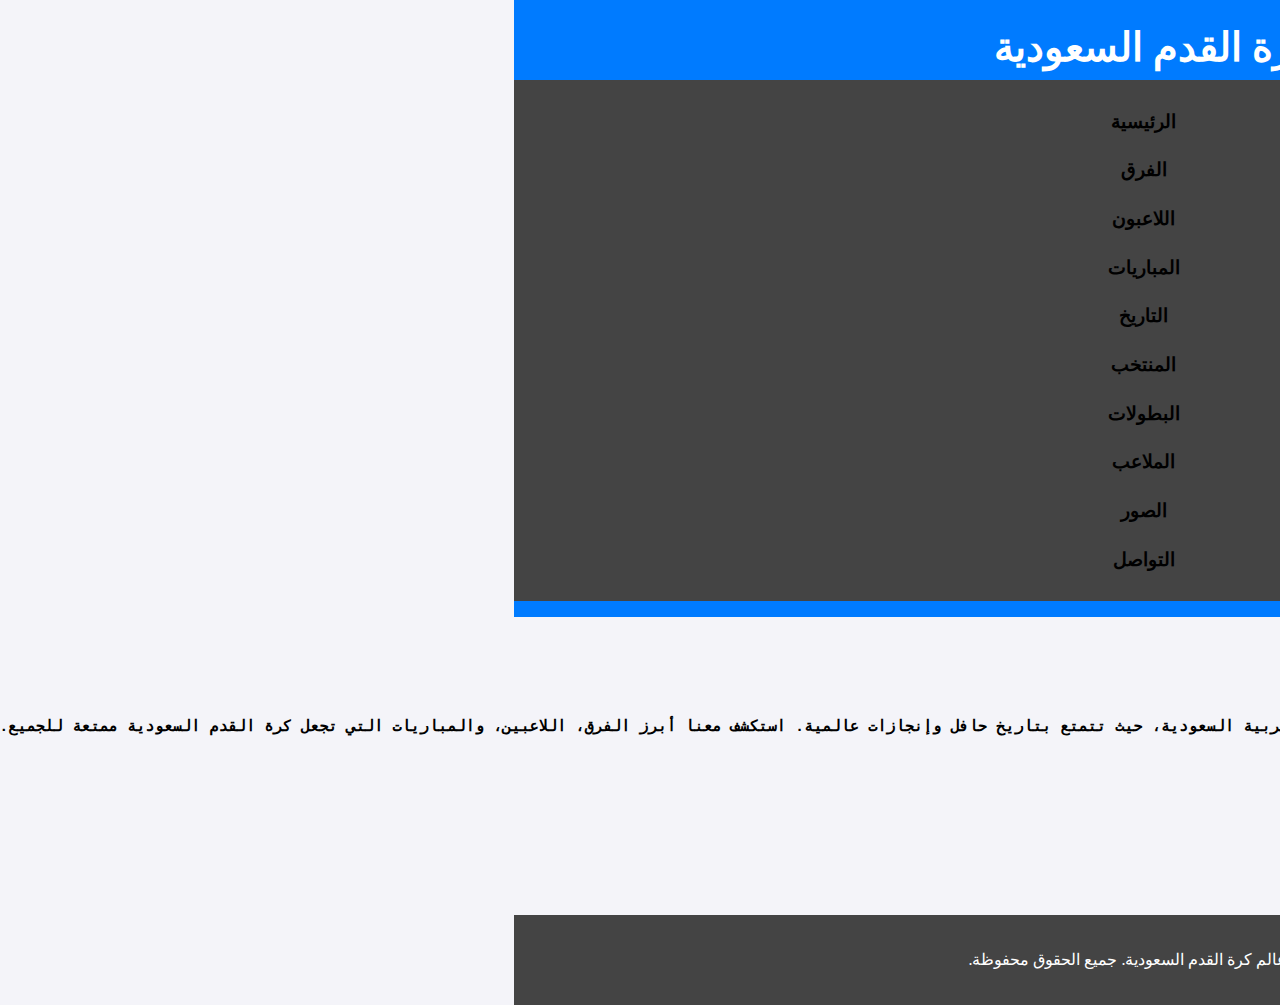
<file: index.html>
<!DOCTYPE html>
<html lang="ar">
<head>
  <meta charset="UTF-8">
  <meta name="viewport" content="width=device-width, initial-scale=1.0">
  <title>كرة القدم السعودية</title>
  <link rel="stylesheet" href="pages/style.css">
  <script src="js/script.js" defer> </script> 

</head>
<body>
  <header>
    <h1>كرة القدم السعودية</h1>
    <nav>
      <ul>
        <h3><li><a href="index.html">الرئيسية</a></li></h3>
        <h3><li><a href="pages/teams.html">الفرق</a></li></h3>
        <h3><li><a href="pages/players.html">اللاعبون</a></li></h3>
        <h3><li><a href="pages/matches.html">المباريات</a></li></h3>
        <h3><li><a href="pages/history.html">التاريخ</a></li></h3>
        <h3><li><a href="pages/news.html">المنتخب</a></li></h3>
        <h3><li><a href="pages/trophies.html">البطولات</a></li></h3>
        <h3><li><a href="pages/stadiums.html">الملاعب</a></li></h3>
        <h3><li><a href="pages/gallery.html">الصور</a></li></h3>
        <h3><li><a href="pages/contact.html">التواصل</a></li></h3>
      </ul>
    </nav>
  </header>
  <main>

    <h2>مرحبًا بك في عالم كرة القدم السعودية!</h2>
             <pre><h3>تُعد كرة القدم السعودية من أبرز الرياضات في المملكة العربية السعودية، حيث تتمتع بتاريخ حافل وإنجازات عالمية. استكشف معنا أبرز الفرق، اللاعبين، والمباريات التي تجعل كرة القدم السعودية ممتعة للجميع.</h3> </pre>
			<p><strong>استمتع بالرحلة!</strong></p>

	
	 

  </main>
  <footer>
    <p>© 2024 عالم كرة القدم السعودية. جميع الحقوق محفوظة.</p>
  </footer>
  
</body>
</html>
</file>
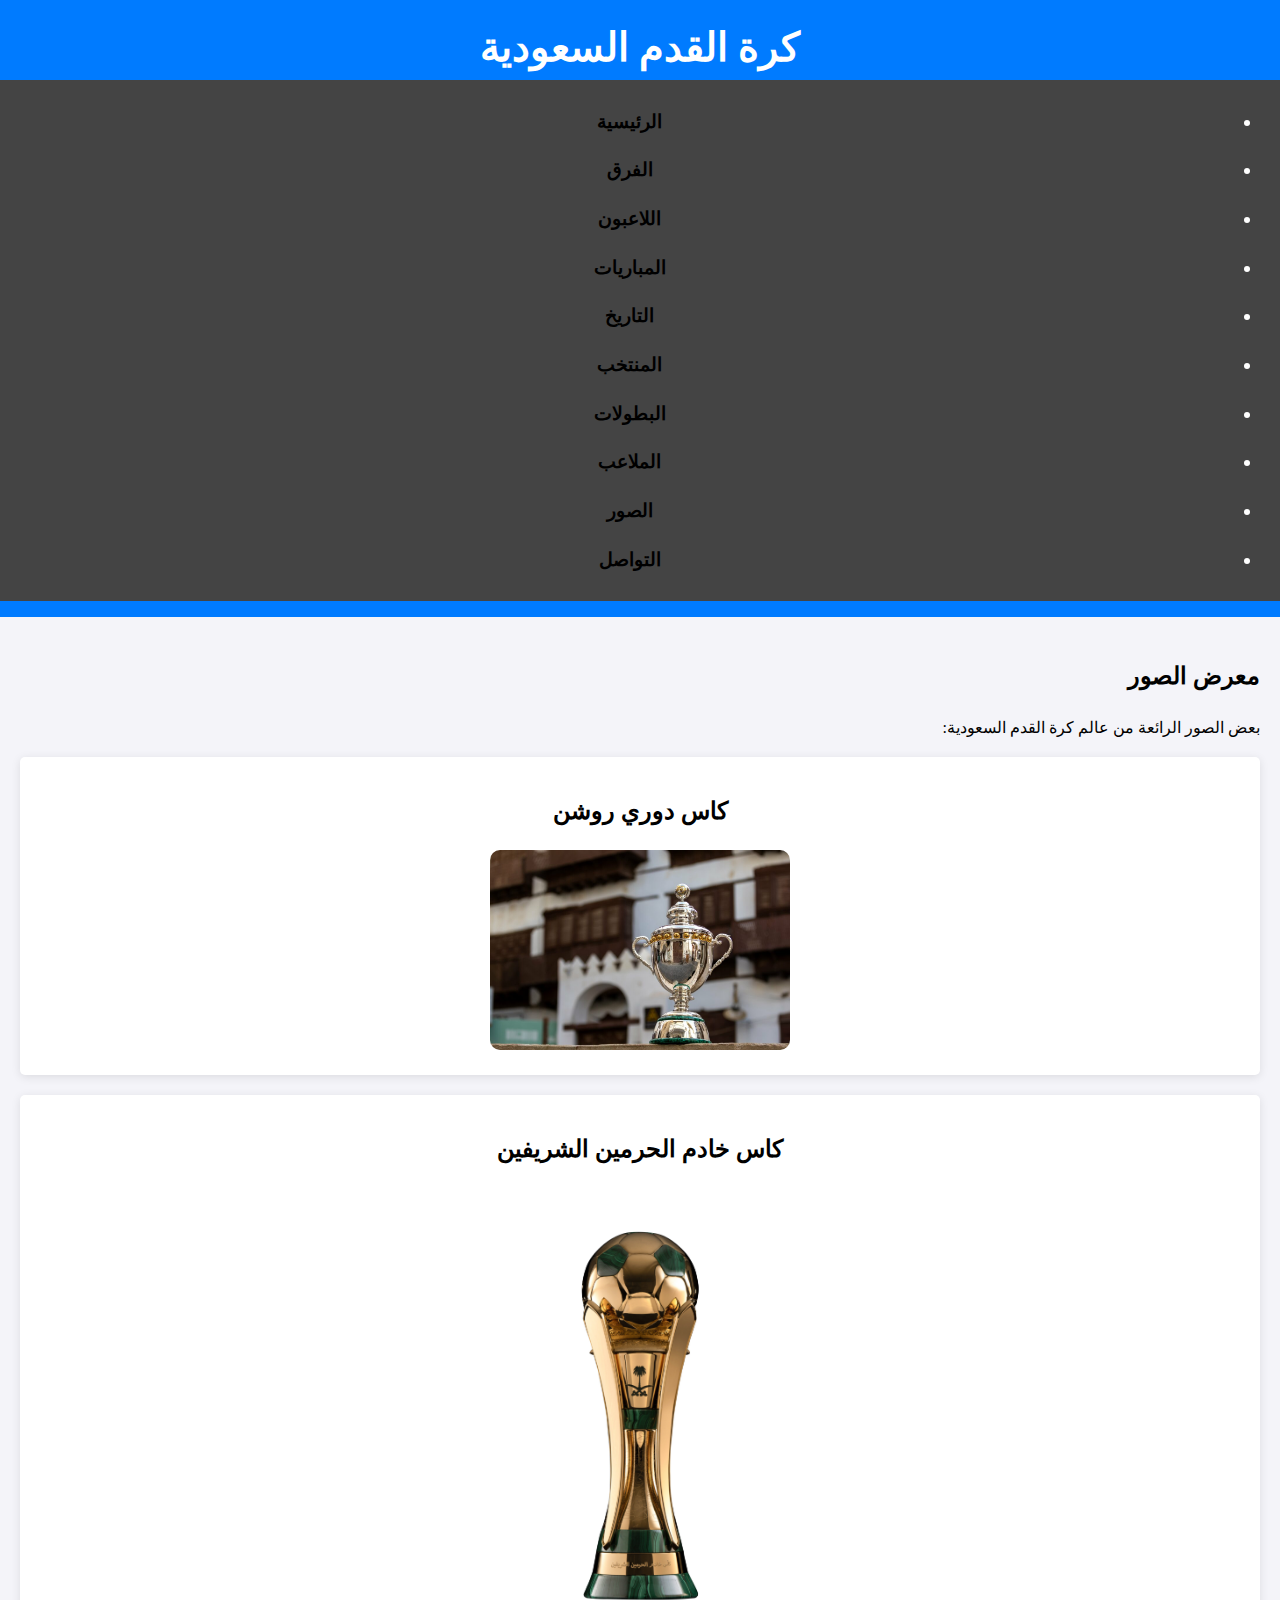
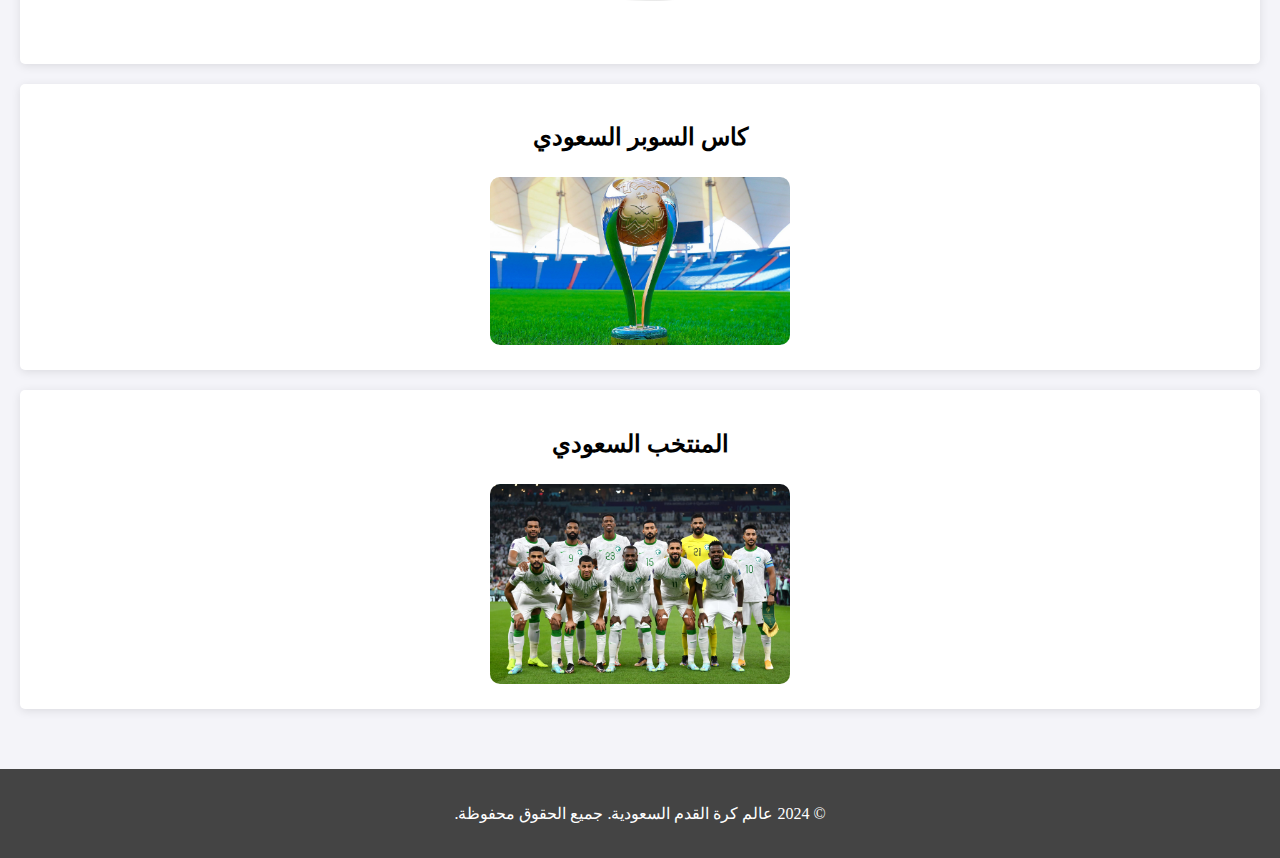
<file: pages/gallery.html>
<!DOCTYPE html>
<html lang="ar">
<head>
  <meta charset="UTF-8">
  <meta name="viewport" content="width=device-width, initial-scale=1.0">
  <title>معرض الصور</title>
  <link rel="stylesheet" href="style.css">
</head>
<body>
  <header>
    <h1>كرة القدم السعودية</h1>
    <nav>
      <ul>
        <h3><li><a href="../index.html">الرئيسية</a></li></h3>
        <h3><li><a href="teams.html">الفرق</a></li></h3>
        <h3><li><a href="players.html">اللاعبون</a></li></h3>
        <h3><li><a href="matches.html">المباريات</a></li></h3>
        <h3><li><a href="history.html">التاريخ</a></li></h3>
        <h3><li><a href="news.html">المنتخب</a></li></h3>
        <h3><li><a href="trophies.html">البطولات</a></li></h3>
        <h3><li><a href="stadiums.html">الملاعب</a></li></h3>
        <h3><li><a href="gallery.html">الصور</a></li></h3>
        <h3><li><a href="contact.html">التواصل</a></li></h3>
      </ul>
    </nav>
  </header>
  <main>
    <h2>معرض الصور</h2>
    <p>بعض الصور الرائعة من عالم كرة القدم السعودية:</p>

	<section class="gallery">
<article>
	<h2> كاس دوري روشن </h2>
    <img src="../images/ROSHN.jpg" alt="كاس الدوري" width="300">
</article>

<article>
	<h2> كاس خادم الحرمين الشريفين </h2>
    <img src="../images/king-cup.jpg" alt="كاس الملك" width="300">
</article>

<article>
	<h2> كاس السوبر السعودي </h2>
    <img src="../images/super-cup.jpg" alt="كاس السوبر السعودي" width="300">
</article>

<article>
	<h2> المنتخب السعودي </h2>
    <img src="../images/saudi-team.jpg" alt="المنتخب السعودي" width="300">

</article>

</section>


  </main>
  <footer>
    <p>© 2024 عالم كرة القدم السعودية. جميع الحقوق محفوظة.</p>
  </footer>
</body>
</html>
</file>
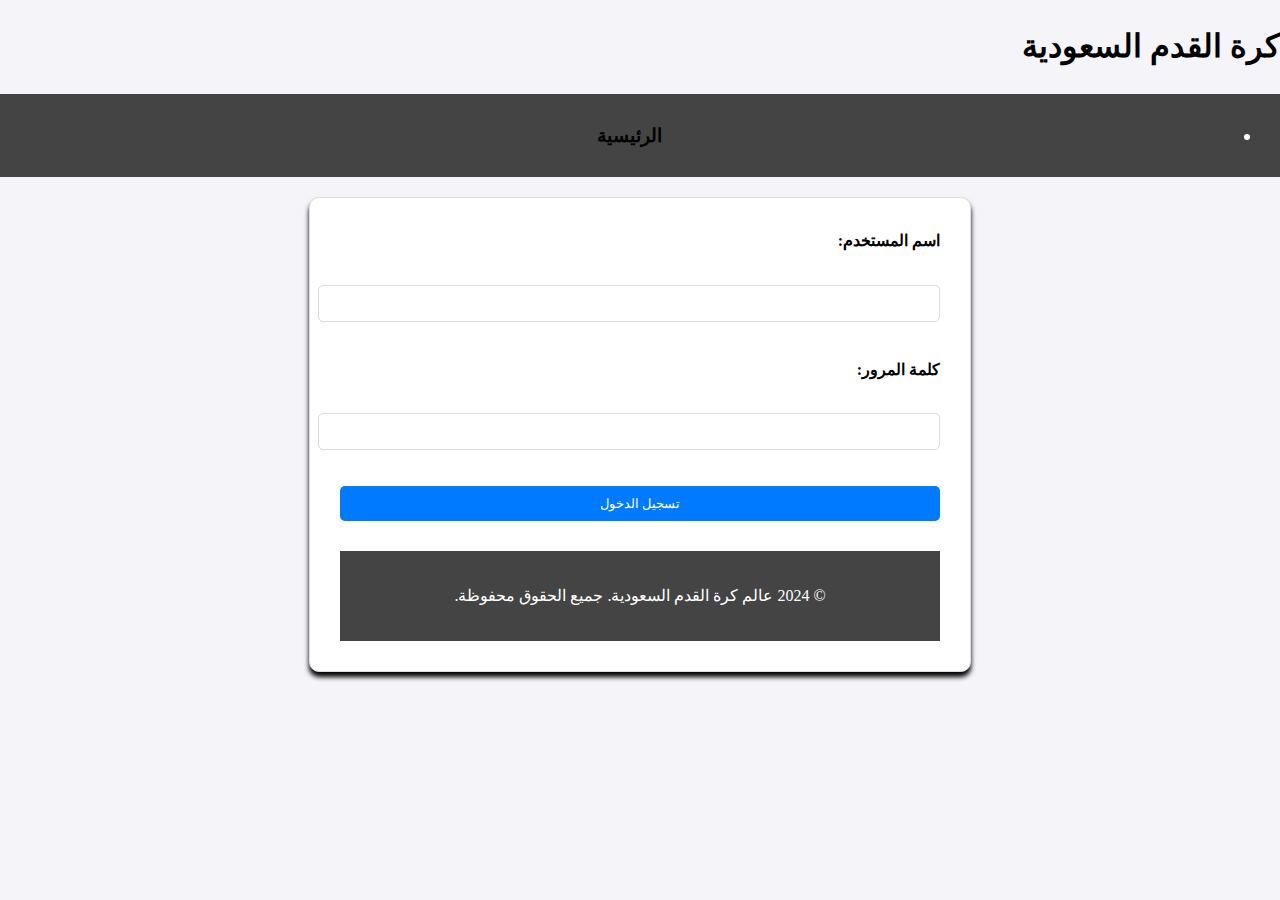
<file: pages/Login.html>
<!DOCTYPE html>
<html lang="ar">
<head>
    <meta charset="UTF-8">
    <meta name="viewport" content="width=device-width, initial-scale=1.0">
    <title>Login Page</title>

    <link rel="stylesheet" href="style.css">
</head>
<body>
    <h1>كرة القدم السعودية</h1>

     <nav>
      <ul>
	      
<h3><li><a href="../index.html">الرئيسية</a></li></h3>        
      </ul>
     </nav>	
    <form>
        <action="/login" method="POST">
        <label for="username">اسم المستخدم:</label><br>
        <input type="text" id="username" name="username" required><br><br>

        <label for="password">كلمة المرور:</label><br>
        <input type="password" id="password" name="password" required><br><br>

        <button type="submit">تسجيل الدخول</button>
            
    </form>
    <style>
        
body {
    direction: rtl;
    text-align: right;
    
    background-color: #f4f4f9;
    color: #000;
    margin: 0;
    padding: 0;
    line-height: 1.6;
}


header {
    background: #007BFF;
    color: #ffffff;
    padding: 1rem 0;
    text-align: center;
}

header h1 {
    margin: 0;
    font-size: 2.5rem;
}


.Login {

 direction: rtl;
    text-align: right;
 background-color: #f4f4f9;
 color: #000;
padding: 0.5rem 1.5rem;
    border-radius: 90px;
    margin-left: 20px;
}



nav {
    background: #444;
    color: #fff;
    padding: 0.5rem;
    text-align: center;
}

nav a {
    color: #000;
    margin: 0 1px;
    padding: 0.5rem 1.5rem;
    border-radius: 90px;
    margin-left: 20px;
    text-decoration: none;
}

nav a:hover {
    background: #fff;
    text-decoration: underline;
}


main {
    padding: 20px;
}


table {
    width: 100%;
    border-collapse: collapse;
    margin: 20px 0;
}

table th,
table td {
    border: 1px solid #ddd;
    padding: 8px;
    text-align: center;
    
}

table th {
    background-color: #4CAF50;
    color: white;
}

table tr:nth-child(even) {
    background: #808080;
    color: #000;
}


form {
    max-width: 600px;
    margin: 20px auto;
    background: #fff;
    padding: 30px;
    border: 1px solid #ddd;
    border-radius: 10px;
    box-shadow: 0 5px 5px rgba(2, 2, 2, 2);
}

form label {
    display: block;
    margin-bottom: 5px;
    font-weight: bold;
}

form input,
form textarea,
form button {
    width: 100%;
    padding: 10px;
    margin-bottom: 10px;
    border: 1px solid #ddd;
    border-radius: 5px;
}

form button {
    background: #007BFF;
    color: #fff;
    border: none;
    cursor: pointer;
}

form button:hover {
    background: #0056b3;
}


img {
    max-width: 100%;
    height: auto;
    display: block;
    margin: 10px auto;
    
}

.team {
    margin-bottom: 20px;
    padding: 15px;
    background-color: #fff;
    border-radius: 5px;
    box-shadow: 0 2px 10px rgba(0, 0, 0, 0.1);
}

.team img {
    float: right; 
    margin-left: 15px;
    margin-bottom: 10px;
    max-width: 100px; 
}


.player {
    margin-bottom: 20px;
    padding: 15px;
    background-color: #fff;
    border-radius: 5px;
    box-shadow: 0 2px 10px rgba(0, 0, 0, 0.1);
}

.player img {
    float: left; 
    margin-left: 15px;
    margin-bottom: 10px;
    max-width: 350px;
	 
}

.history {
    margin-bottom: 20px;
    padding: 15px;
    background-color: #fff;
    border-radius: 5px;
    box-shadow: 0 2px 10px rgba(0, 0, 0, 0.1);
}

.team-info {
    margin-bottom: 20px;
    padding: 15px;
    background-color: #fff;
    border-radius: 5px;
    box-shadow: 0 2px 10px rgba(0, 0, 0, 0.1);
}

.achievements {
    margin-bottom: 20px;
    padding: 15px;
    background-color: #fff;
    border-radius: 5px;
    box-shadow: 0 2px 10px rgba(0, 0, 0, 0.1);
}

.notable-players {
    margin-bottom: 20px;
    padding: 15px;
    background-color: #fff;
    border-radius: 5px;
    box-shadow: 0 2px 10px rgba(0, 0, 0, 0.1);
}

.upcoming-matches {
    margin-bottom: 20px;
    padding: 15px;
    background-color: #fff;
    border-radius: 5px;
    box-shadow: 0 2px 10px rgba(0, 0, 0, 0.1);
}


.stadiums article {
    
    margin-bottom: 20px;
    padding: 15px;
    background-color: #fff;
    border-radius: 5px;
    box-shadow: 0 2px 10px rgba(0, 0, 0, 0.1);
}

.stadiums img {
    max-width: 100%;
    height: auto;
    border-radius: 10px;
    margin-bottom: 10px;
}

.gallery article {
    
    text-align: center;
    margin-bottom: 20px;
    padding: 15px;
    background-color: #fff;
    border-radius: 5px;
    box-shadow: 0 2px 10px rgba(0, 0, 0, 0.1);
}

.gallery img {
    max-width: 100%;
    height: auto;
    border-radius: 10px;
    margin-bottom: 10px;
}




footer {
    text-align: center;
    background: #444;
    color: #fff;
    padding: 1rem;
    margin-top: 20px;
}
</style>
    </body>
	<footer>
    <p>© 2024 عالم كرة القدم السعودية. جميع الحقوق محفوظة.</p>
  </footer>
</html>
</file>
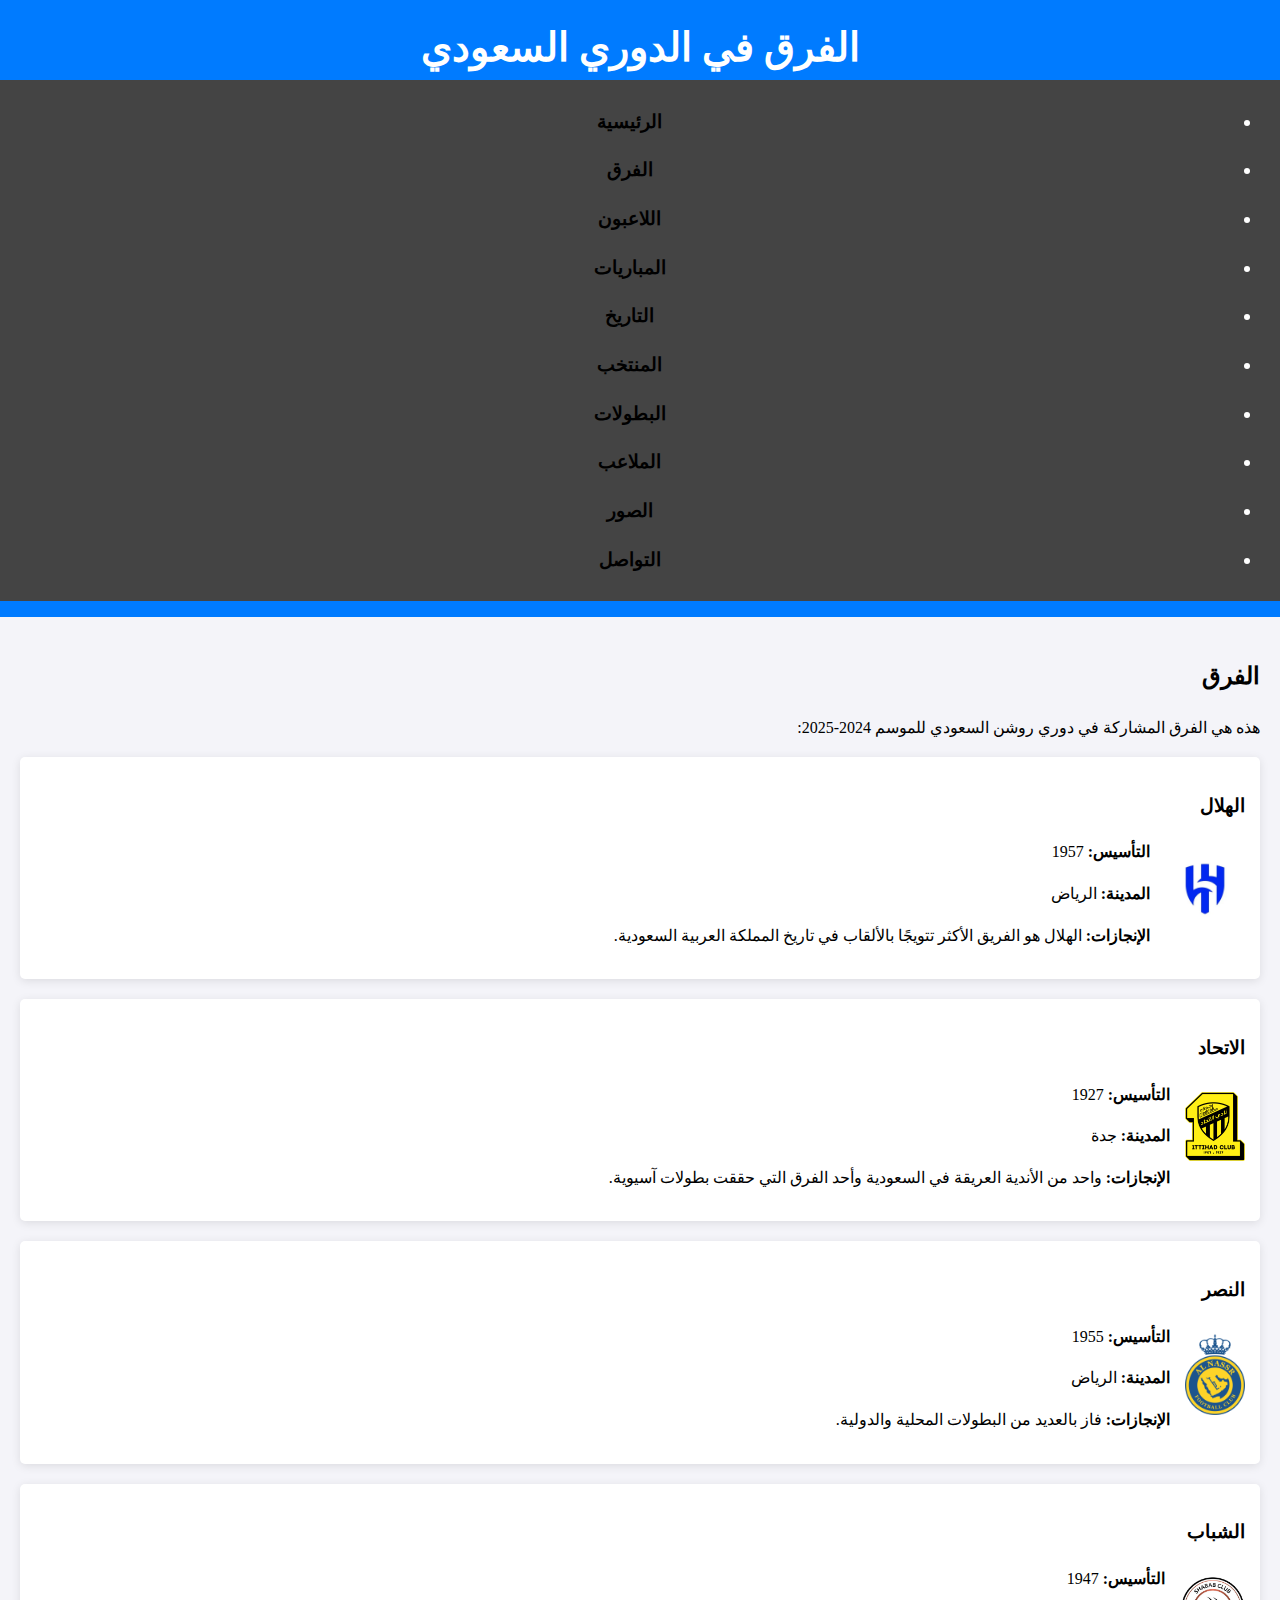
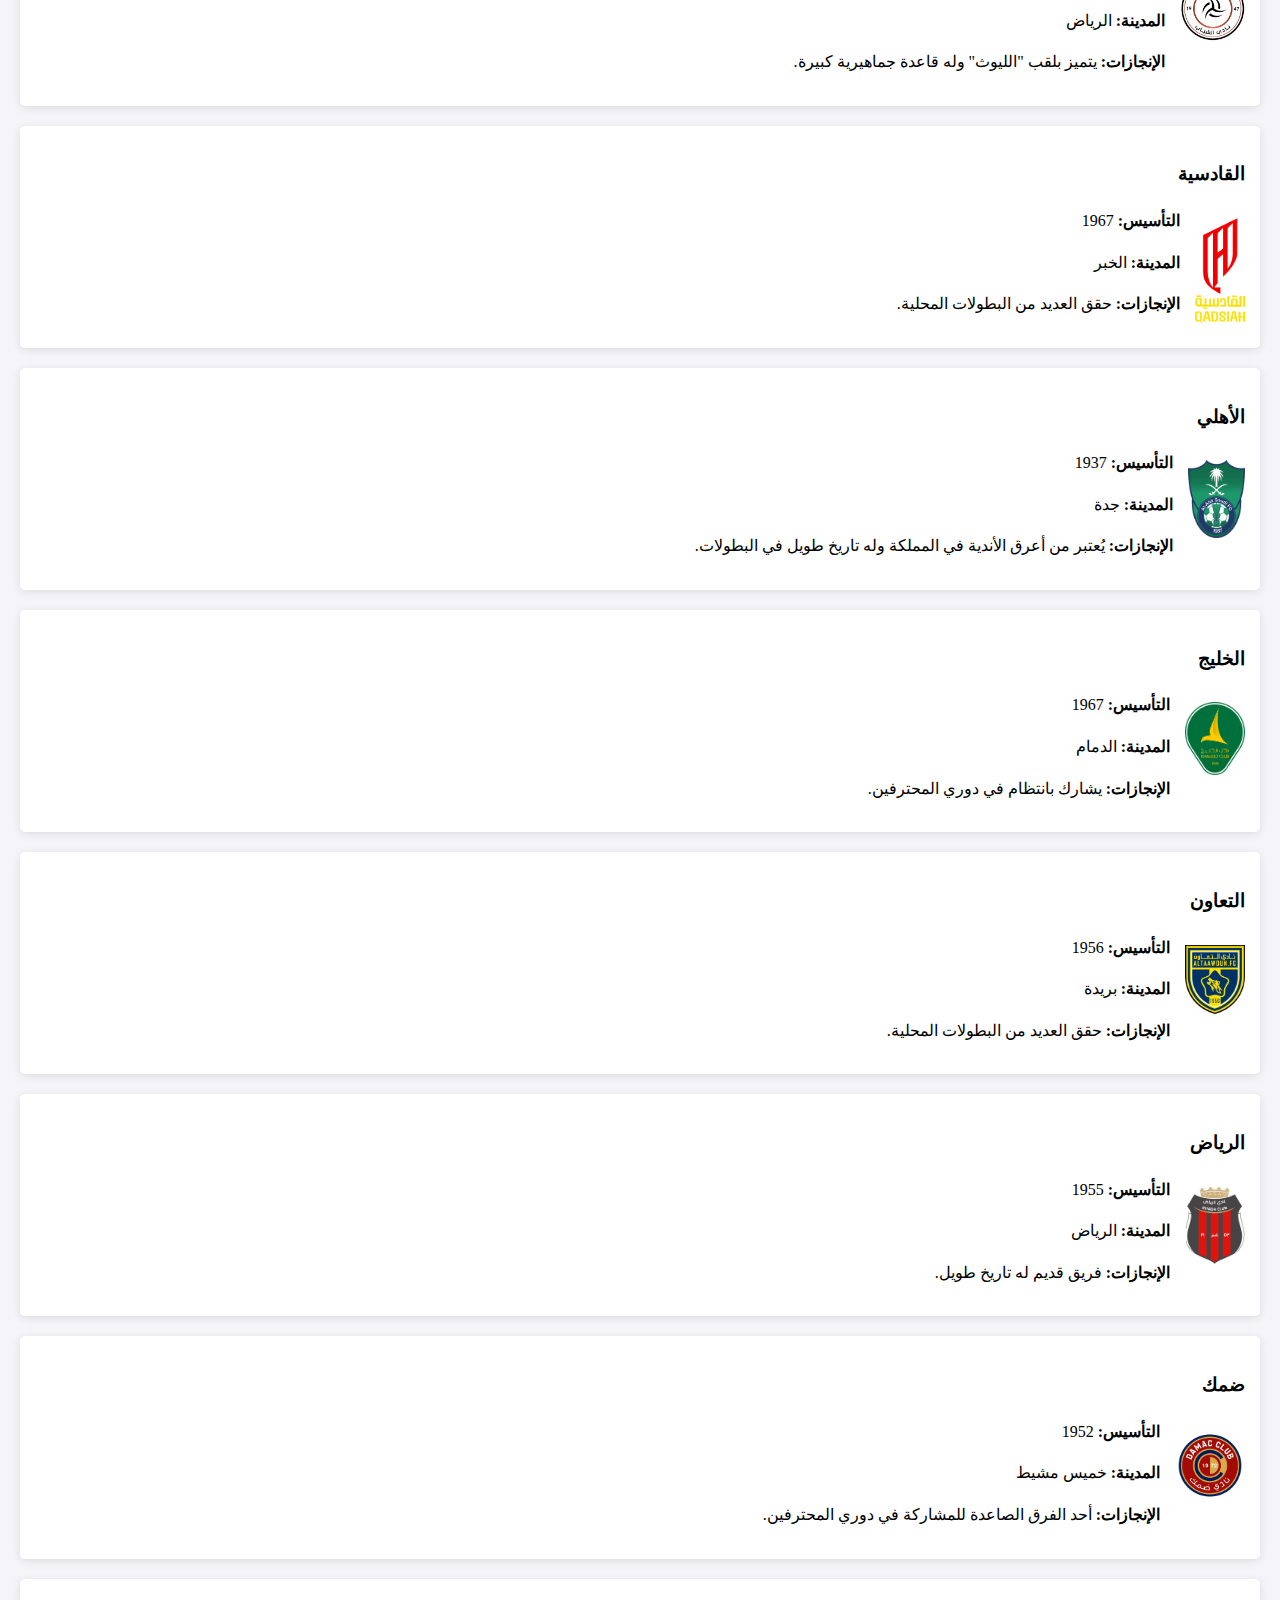
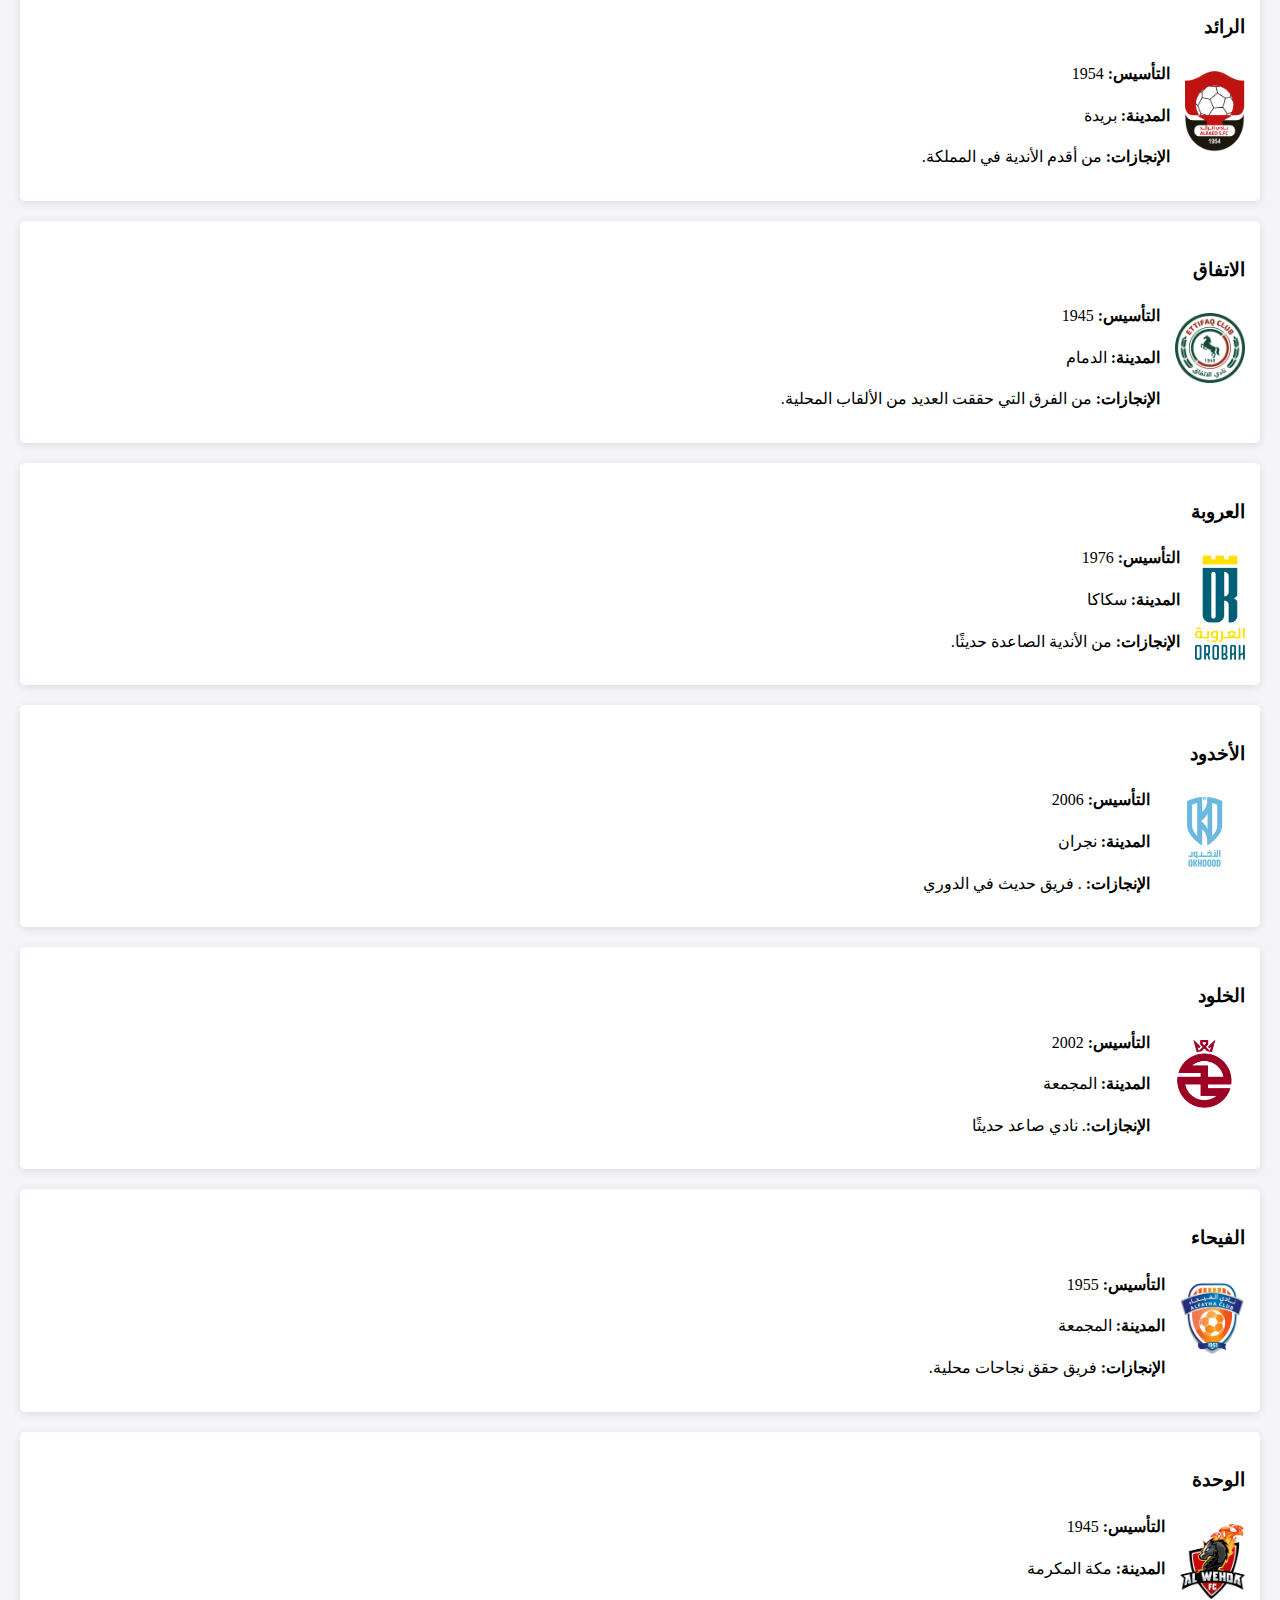
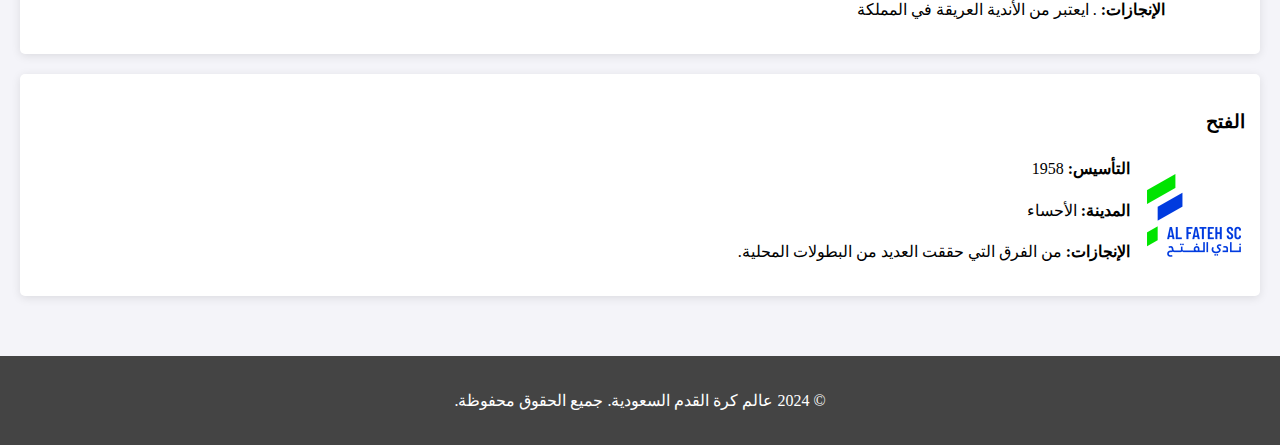
<file: pages/teams.html>
<!DOCTYPE html>
<html lang="ar" dir="rtl">
<head>
  <meta charset="UTF-8">
  <meta name="viewport" content="width=device-width, initial-scale=1.0">
  <title>الفرق السعودية</title>
  <link rel="stylesheet" href="style.css">
</head>
<body>
  <header>
    <h1>الفرق في الدوري السعودي</h1>
    <nav>
      <ul>
        <h3><li><a href="../index.html">الرئيسية</a></li></h3>
        <h3><li><a href="teams.html">الفرق</a></li></h3>
        <h3><li><a href="players.html">اللاعبون</a></li></h3>
        <h3><li><a href="matches.html">المباريات</a></li></h3>
        <h3><li><a href="history.html">التاريخ</a></li></h3>
        <h3><li><a href="news.html">المنتخب</a></li></h3>
        <h3><li><a href="trophies.html">البطولات</a></li></h3>
        <h3><li><a href="stadiums.html">الملاعب</a></li></h3>
        <h3><li><a href="gallery.html">الصور</a></li></h3>
        <h3><li><a href="contact.html">التواصل</a></li></h3>
      </ul>
    </nav>
  </header>
  <main>
    <h2>الفرق</h2>
        <p>هذه هي الفرق المشاركة في دوري روشن السعودي للموسم 2024-2025:</p>
        <div class="team">
            <h3>الهلال</h3>
            <img src="../images/alhilal.jpg" alt="شعار الهلال" width="80">
            <p><strong>التأسيس:</strong> 1957</p>
            <p><strong>المدينة:</strong> الرياض</p>
            <p><strong>الإنجازات:</strong> الهلال هو الفريق الأكثر تتويجًا بالألقاب في تاريخ المملكة العربية السعودية.</p>
        </div>

        <div class="team">
            <h3>الاتحاد</h3>
            <img src="../images/alittihad.jpg" alt="شعار الاتحاد" width="60">
            <p><strong>التأسيس:</strong> 1927</p>
            <p><strong>المدينة:</strong> جدة</p>
            <p><strong>الإنجازات:</strong> واحد من الأندية العريقة في السعودية وأحد الفرق التي حققت بطولات آسيوية.</p>
        </div>

        <div class="team">
            <h3>النصر</h3>
            <img src="../images/AlNassr.jpg" alt="شعار النصر" width="60">
            <p><strong>التأسيس:</strong> 1955</p>
            <p><strong>المدينة:</strong> الرياض</p>
            <p><strong>الإنجازات:</strong> فاز بالعديد من البطولات المحلية والدولية.</p>
        </div>

        <div class="team">
            <h3>الشباب</h3>
            <img src="../images/alShabab.jpg" alt="شعار الشباب" width="65">
            <p><strong>التأسيس:</strong> 1947</p>
            <p><strong>المدينة:</strong> الرياض</p>
            <p><strong>الإنجازات:</strong> يتميز بلقب "الليوث" وله قاعدة جماهيرية كبيرة.</p>
        </div>

        <div class="team">
            <h3>القادسية</h3>
            <img src="../images/Al-Qadsiah.jpg" alt="شعار القادسية" width="50">
            <p><strong>التأسيس:</strong> 1967</p>
            <p><strong>المدينة:</strong> الخبر</p>
            <p><strong>الإنجازات:</strong> حقق العديد من البطولات المحلية.</p>
        </div>

        <div class="team">
            <h3>الأهلي</h3>
            <img src="../images/Al-Ahli.jpg" alt="شعار الأهلي" width="57">
            <p><strong>التأسيس:</strong> 1937</p>
            <p><strong>المدينة:</strong> جدة</p>
            <p><strong>الإنجازات:</strong> يُعتبر من أعرق الأندية في المملكة وله تاريخ طويل في البطولات.</p>
        </div>

        <div class="team">
            <h3>الخليج</h3>
            <img src="../images/alKhaleej.jpg" alt="شعار الخليج" width="60">
            <p><strong>التأسيس:</strong> 1967</p>
            <p><strong>المدينة:</strong> الدمام</p>
            <p><strong>الإنجازات:</strong> يشارك بانتظام في دوري المحترفين.</p>
        </div>

        <div class="team">
            <h3>التعاون</h3>
            <img src="../images/altaawoun.jpg" alt="شعار التعاون" width="60">
            <p><strong>التأسيس:</strong> 1956</p>
            <p><strong>المدينة:</strong> بريدة</p>
            <p><strong>الإنجازات:</strong> حقق العديد من البطولات المحلية.</p>
        </div>

        <div class="team">
            <h3>الرياض</h3>
            <img src="../images/alriyadh.jpg" alt="شعار الرياض" width="60">
            <p><strong>التأسيس:</strong> 1955</p>
            <p><strong>المدينة:</strong> الرياض</p>
            <p><strong>الإنجازات:</strong> فريق قديم له تاريخ طويل.</p>
        </div>

        <div class="team">
            <h3>ضمك</h3>
            <img src="../images/damac.jpg" alt="شعار ضمك" width="70">
            <p><strong>التأسيس:</strong> 1952</p>
            <p><strong>المدينة:</strong> خميس مشيط</p>
            <p><strong>الإنجازات:</strong> أحد الفرق الصاعدة للمشاركة في دوري المحترفين.</p>
        </div>

        <div class="team">
            <h3>الرائد</h3>
            <img src="../images/alraed.jpg" alt="شعار الرائد" width="60">
            <p><strong>التأسيس:</strong> 1954</p>
            <p><strong>المدينة:</strong> بريدة</p>
            <p><strong>الإنجازات:</strong> من أقدم الأندية في المملكة.</p>
        </div>

        <div class="team">
            <h3>الاتفاق</h3>
            <img src="../images/alettifaq.jpg" alt="شعار الاتفاق" width="70">
            <p><strong>التأسيس:</strong> 1945</p>
            <p><strong>المدينة:</strong> الدمام</p>
            <p><strong>الإنجازات:</strong> من الفرق التي حققت العديد من الألقاب المحلية.</p>
        </div>

        <div class="team">
            <h3>العروبة</h3>
            <img src="../images/alOrobah.jpg" alt="شعار العروبة" width="50">
            <p><strong>التأسيس:</strong> 1976</p>
            <p><strong>المدينة:</strong> سكاكا</p>
            <p><strong>الإنجازات:</strong> من الأندية الصاعدة حديثًا.</p>
        </div>

        <div class="team">
            <h3> الأخدود</h3>
            <img src="../images/alOkhdood.jpg" alt="شعار  الأخدود" width="80">
            <p><strong>التأسيس:</strong> 2006</p>
            <p><strong>المدينة:</strong> نجران</p>
            <p><strong>الإنجازات:</strong> . فريق حديث في الدوري </p>
        </div>

            <div class="team">
            <h3>الخلود</h3>
            <img src="../images/alkholood.jpg" alt="شعار الخلود" width="80">
            <p><strong>التأسيس:</strong> 2002</p>
            <p><strong>المدينة:</strong> المجمعة</p>
            <p><strong>الإنجازات:</strong>. نادي صاعد حديثًا </p>
        </div>

<div class="team">
            <h3>الفيحاء</h3>
            <img src="../images/alfayha.jpg" alt="شعار  الفيحاء" width="65">
            <p><strong>التأسيس:</strong> 1955</p>
            <p><strong>المدينة:</strong> المجمعة</p>
            <p><strong>الإنجازات:</strong> فريق حقق نجاحات محلية.</p>
        </div>

<div class="team">
            <h3>الوحدة</h3>
            <img src="../images/alWehda.jpg" alt="شعار الوحدة" width="65">
            <p><strong>التأسيس:</strong> 1945</p>
            <p><strong>المدينة:</strong> مكة المكرمة</p>
            <p><strong>الإنجازات:</strong> . ايعتبر من الأندية العريقة في المملكة</p>
        </div>

<div class="team">
            <h3>الفتح</h3>
            <img src="../images/alfateh.jpg" alt="شعار الفتح">
            <p><strong>التأسيس:</strong> 1958</p>
            <p><strong>المدينة:</strong> الأحساء</p>
            <p><strong>الإنجازات:</strong> من الفرق التي حققت العديد من البطولات المحلية.</p>
        </div>
  </main>
  <footer>
    <p>© 2024 عالم كرة القدم السعودية. جميع الحقوق محفوظة.</p>
  </footer>
</body>
</html>
</file>
<file: pages/style.css>
body {
    direction: rtl;
    text-align: right;
    
    background-color: #f4f4f9;
    color: #000;
    margin: 0;
    padding: 0;
    line-height: 1.6;
}


header {
    background: #007BFF;
    color: #ffffff;
    padding: 1rem 0;
    text-align: center;
}

header h1 {
    margin: 0;
    font-size: 2.5rem;
}






nav {
    background: #444;
    color: #fff;
    padding: 0.5rem;
    text-align: center;
}

nav a {
    color: #000;
    margin: 0 1px;
    padding: 0.5rem 1.5rem;
    border-radius: 90px;
    margin-left: 20px;
    text-decoration: none;
}

nav a:hover {
    background: #fff;
    text-decoration: underline;
}


main {
    padding: 20px;
}


table {
    width: 100%;
    border-collapse: collapse;
    margin: 20px 0;
}

table th,
table td {
    border: 1px solid #ddd;
    padding: 8px;
    text-align: center;
    
}

table th {
    background-color: #4CAF50;
    color: white;
}

table tr:nth-child(even) {
    background: #808080;
    color: #000;
}


form {
    max-width: 600px;
    margin: 20px auto;
    background: #fff;
    padding: 30px;
    border: 1px solid #ddd;
    border-radius: 10px;
    box-shadow: 0 5px 5px rgba(2, 2, 2, 2);
}

form label {
    display: block;
    margin-bottom: 5px;
    font-weight: bold;
}

form input,
form textarea,
form button {
    width: 100%;
    padding: 10px;
    margin-bottom: 10px;
    border: 1px solid #ddd;
    border-radius: 5px;
}

form button {
    background: #007BFF;
    color: #fff;
    border: none;
    cursor: pointer;
}

form button:hover {
    background: #0056b3;
}


img {
    max-width: 100%;
    height: auto;
    display: block;
    margin: 10px auto;
    
}

.team {
    margin-bottom: 20px;
    padding: 15px;
    background-color: #fff;
    border-radius: 5px;
    box-shadow: 0 2px 10px rgba(0, 0, 0, 0.1);
}

.team img {
    float: right; 
    margin-left: 15px;
    margin-bottom: 10px;
    max-width: 100px; 
}


.player {
    margin-bottom: 20px;
    padding: 15px;
    background-color: #fff;
    border-radius: 5px;
    box-shadow: 0 2px 10px rgba(0, 0, 0, 0.1);
}

.player img {
    float: left; 
    margin-left: 15px;
    margin-bottom: 10px;
    max-width: 350px;
	 
}

.history {
    margin-bottom: 20px;
    padding: 15px;
    background-color: #fff;
    border-radius: 5px;
    box-shadow: 0 2px 10px rgba(0, 0, 0, 0.1);
}

.team-info {
    margin-bottom: 20px;
    padding: 15px;
    background-color: #fff;
    border-radius: 5px;
    box-shadow: 0 2px 10px rgba(0, 0, 0, 0.1);
}

.achievements {
    margin-bottom: 20px;
    padding: 15px;
    background-color: #fff;
    border-radius: 5px;
    box-shadow: 0 2px 10px rgba(0, 0, 0, 0.1);
}

.notable-players {
    margin-bottom: 20px;
    padding: 15px;
    background-color: #fff;
    border-radius: 5px;
    box-shadow: 0 2px 10px rgba(0, 0, 0, 0.1);
}

.upcoming-matches {
    margin-bottom: 20px;
    padding: 15px;
    background-color: #fff;
    border-radius: 5px;
    box-shadow: 0 2px 10px rgba(0, 0, 0, 0.1);
}


.stadiums article {
    
    margin-bottom: 20px;
    padding: 15px;
    background-color: #fff;
    border-radius: 5px;
    box-shadow: 0 2px 10px rgba(0, 0, 0, 0.1);
}

.stadiums img {
    max-width: 100%;
    height: auto;
    border-radius: 10px;
    margin-bottom: 10px;
}

.gallery article {
    
    text-align: center;
    margin-bottom: 20px;
    padding: 15px;
    background-color: #fff;
    border-radius: 5px;
    box-shadow: 0 2px 10px rgba(0, 0, 0, 0.1);
}

.gallery img {
    max-width: 100%;
    height: auto;
    border-radius: 10px;
    margin-bottom: 10px;
}




footer {
    text-align: center;
    background: #444;
    color: #fff;
    padding: 1rem;
    margin-top: 20px;
}
</file>
